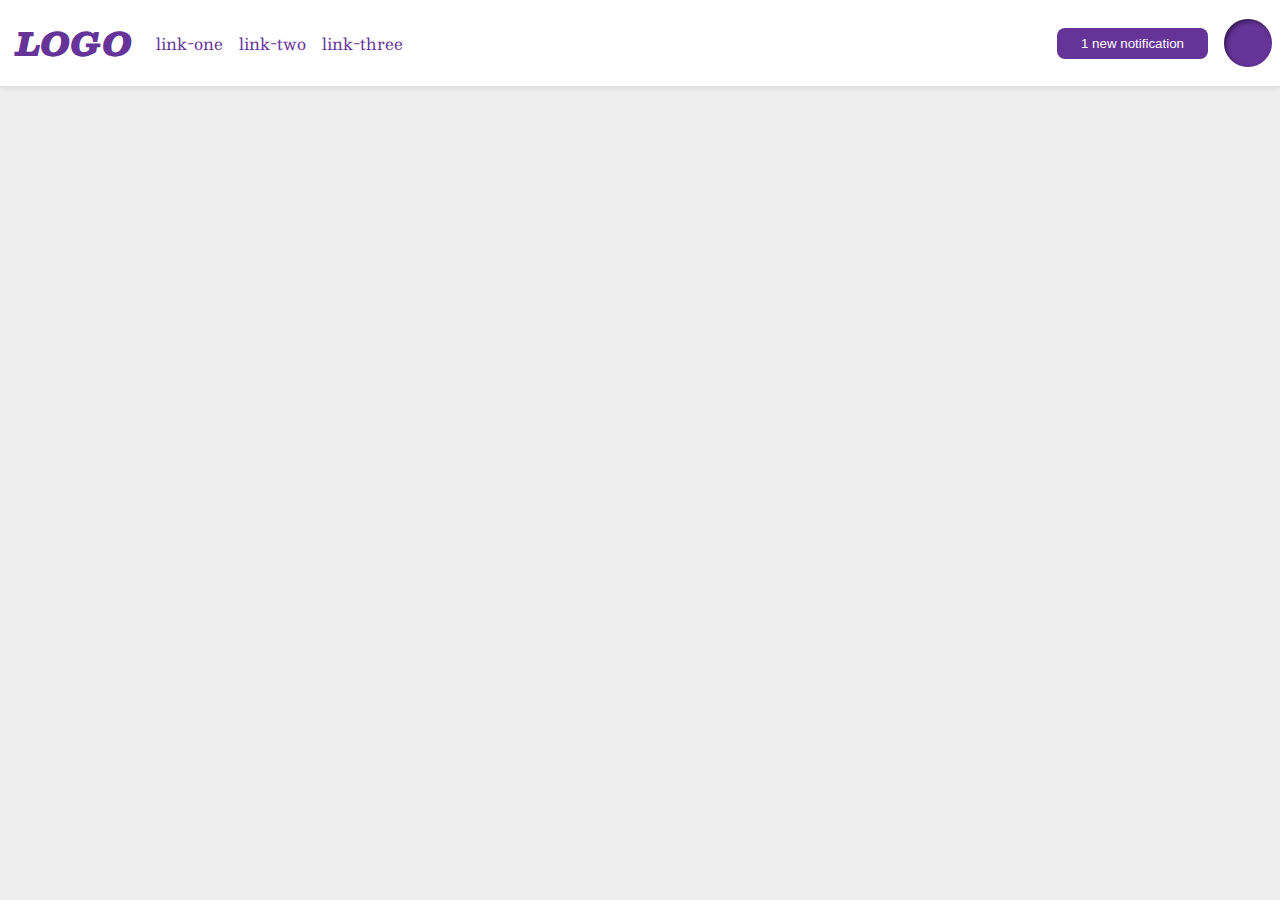
<file: flex/03-flex-header-2/index.html>
<!DOCTYPE html>
<html lang="en">
  <head>
    <meta charset="UTF-8">
    <meta http-equiv="X-UA-Compatible" content="IE=edge">
    <meta name="viewport" content="width=device-width, initial-scale=1.0">
    <title>Flex Header 2</title>
    <link rel="stylesheet" href="style.css">
  </head>
  <body>
    <div class="header">
      <div class="left-side">
        <div class="logo">
          LOGO
        </div>
        <ul class="links">
          <li><a href="google.com">link-one</a></li>
          <li><a href="google.com">link-two</a></li>
          <li><a href="google.com">link-three</a></li>
        </ul>
      </div>
      <div class="right-side">
        <button class="notifications">
          1 new notification
        </button>
        <div class="profile-image"></div>
      </div>
    </div>
  </body>
</html>
</file>
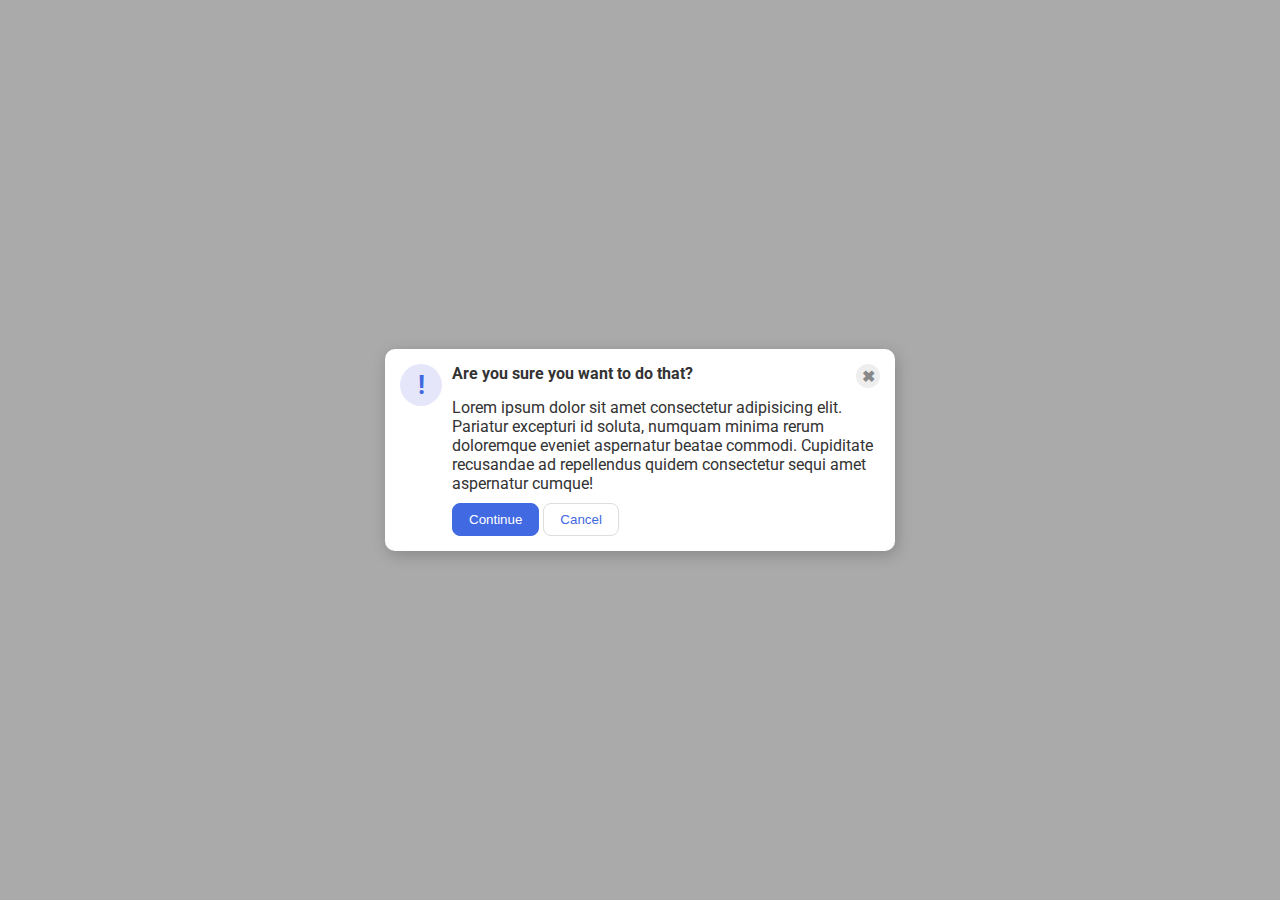
<file: flex/05-flex-modal/index.html>
<!DOCTYPE html>
<html lang="en">
  <head>
    <meta charset="UTF-8">
    <meta http-equiv="X-UA-Compatible" content="IE=edge">
    <meta name="viewport" content="width=device-width, initial-scale=1.0">
    <link rel="stylesheet" href="style.css">
    <title>Modal</title>
  </head>
  <body>
    <div class="modal">
      <div class="left">
        <div class="icon">!</div>
      </div>
      <div class="right">
        <div class="top">
          <div class="header">Are you sure you want to do that?</div>
          <div class="close-button">✖</div>
        </div>
        <div class="text">Lorem ipsum dolor sit amet consectetur adipisicing elit. Pariatur excepturi id soluta, numquam minima rerum doloremque eveniet aspernatur beatae commodi. Cupiditate recusandae ad repellendus quidem consectetur sequi amet aspernatur cumque!</div>
        <div class="buttons">
          <button class="continue">Continue</button>
          <button class="cancel">Cancel</button>
        </div>
      </div>
    </div>
  </body>
</html>
</file>
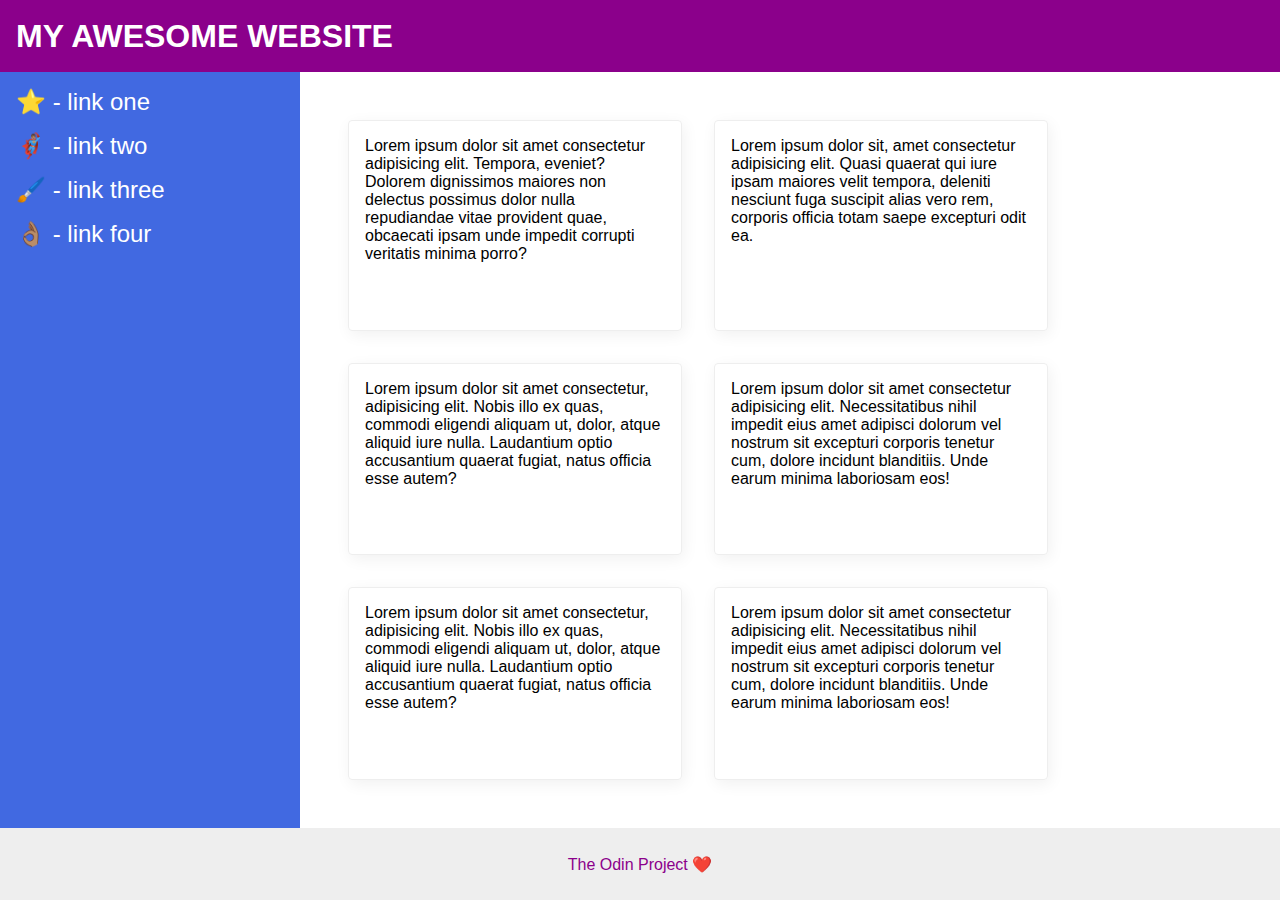
<file: flex/07-flex-layout-2/index.html>
<!DOCTYPE html>
<html lang="en">
  <head>
    <meta charset="UTF-8">
    <meta http-equiv="X-UA-Compatible" content="IE=edge">
    <meta name="viewport" content="width=device-width, initial-scale=1.0">
    <title>The Holy Grail</title>
    <link rel="stylesheet" href="style.css">
  </head>
  <body>
    <div class="header">
      MY AWESOME WEBSITE
    </div>
    
    <div class="middle">
      <div class="sidebar">
        <ul>
          <li><a href="#">⭐ - link one</a></li>
          <li><a href="#">🦸🏽‍♂️ - link two</a></li>
          <li><a href="#">🖌️ - link three</a></li>
          <li><a href="#">👌🏽 - link four</a></li>
        </ul>
      </div>
      
      <div class="card-set">
        <div class="card">Lorem ipsum dolor sit amet consectetur adipisicing elit. Tempora, eveniet? Dolorem dignissimos maiores non delectus possimus dolor nulla repudiandae vitae provident quae, obcaecati ipsam unde impedit corrupti veritatis minima porro?</div>
        <div class="card">Lorem ipsum dolor sit, amet consectetur adipisicing elit. Quasi quaerat qui iure ipsam maiores velit tempora, deleniti nesciunt fuga suscipit alias vero rem, corporis officia totam saepe excepturi odit ea.</div>
        <div class="card">Lorem ipsum dolor sit amet consectetur, adipisicing elit. Nobis illo ex quas, commodi eligendi aliquam ut, dolor, atque aliquid iure nulla. Laudantium optio accusantium quaerat fugiat, natus officia esse autem?</div>
        <div class="card">Lorem ipsum dolor sit amet consectetur adipisicing elit. Necessitatibus nihil impedit eius amet adipisci dolorum vel nostrum sit excepturi corporis tenetur cum, dolore incidunt blanditiis. Unde earum minima laboriosam eos!</div>
        <div class="card">Lorem ipsum dolor sit amet consectetur, adipisicing elit. Nobis illo ex quas, commodi eligendi aliquam ut, dolor, atque aliquid iure nulla. Laudantium optio accusantium quaerat fugiat, natus officia esse autem?</div>
        <div class="card">Lorem ipsum dolor sit amet consectetur adipisicing elit. Necessitatibus nihil impedit eius amet adipisci dolorum vel nostrum sit excepturi corporis tenetur cum, dolore incidunt blanditiis. Unde earum minima laboriosam eos!</div>
      </div>

    </div>
    
    <div class="footer">
      The Odin Project ❤️
    </div>
  </body>
</html>
</file>
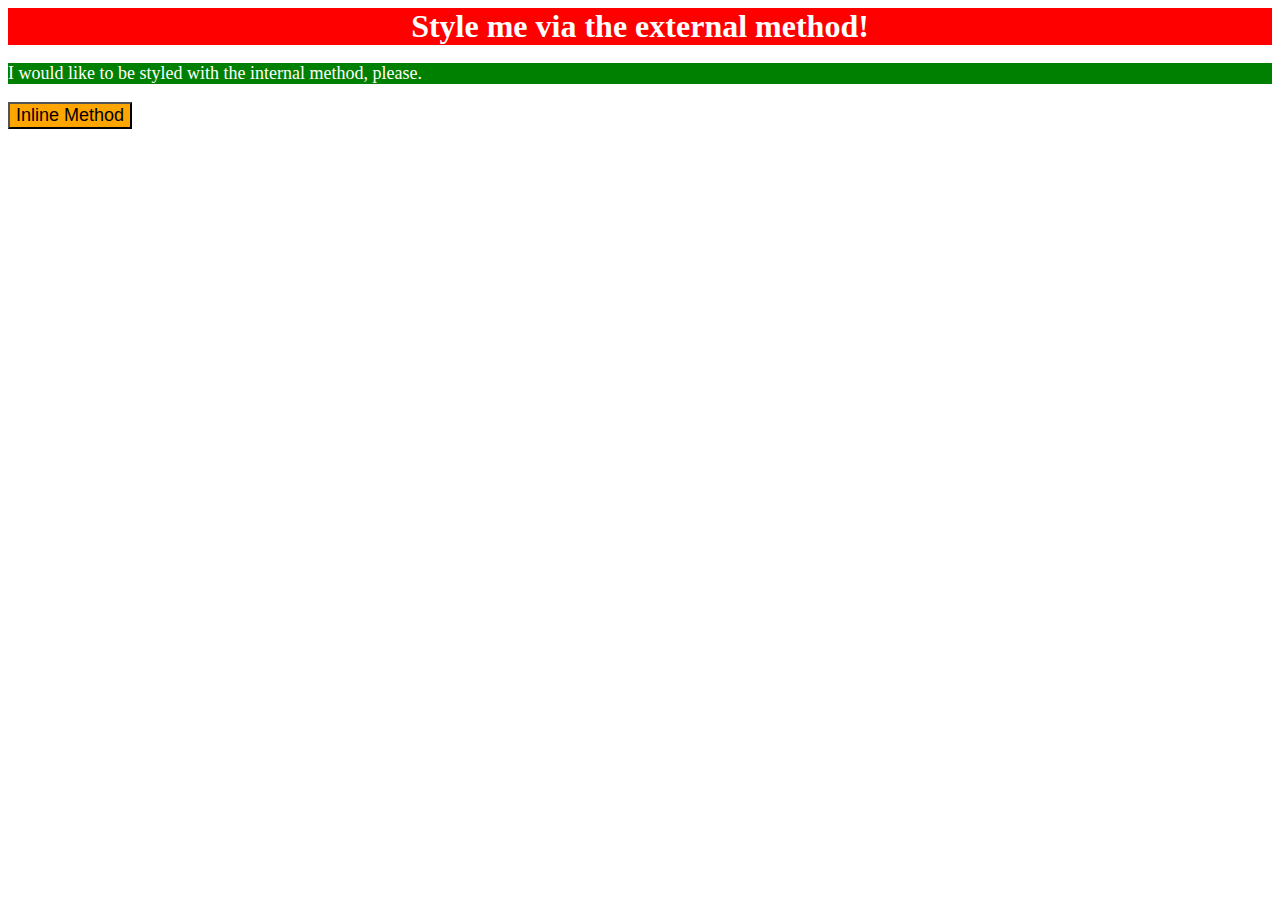
<file: foundations/01-css-methods/index.html>
<!DOCTYPE html>
<html lang="en">
  <head>
    <meta charset="UTF-8">
    <meta http-equiv="X-UA-Compatible" content="IE=edge">
    <link rel="stylesheet" href="styles.css">
    <meta name="viewport" content="width=device-width, initial-scale=1.0">

    <style>
      p {
        color: white;
        background-color: green;
        font-size: 18px;
      }
    </style>

    <title>Methods for Adding CSS</title>
  </head>
  
  <body>
    <div>Style me via the external method!</div>
    <p>I would like to be styled with the internal method, please.</p>
    <button style="background-color: orange; font-size: 18px;">Inline Method</button>
  </body>
</html>
</file>
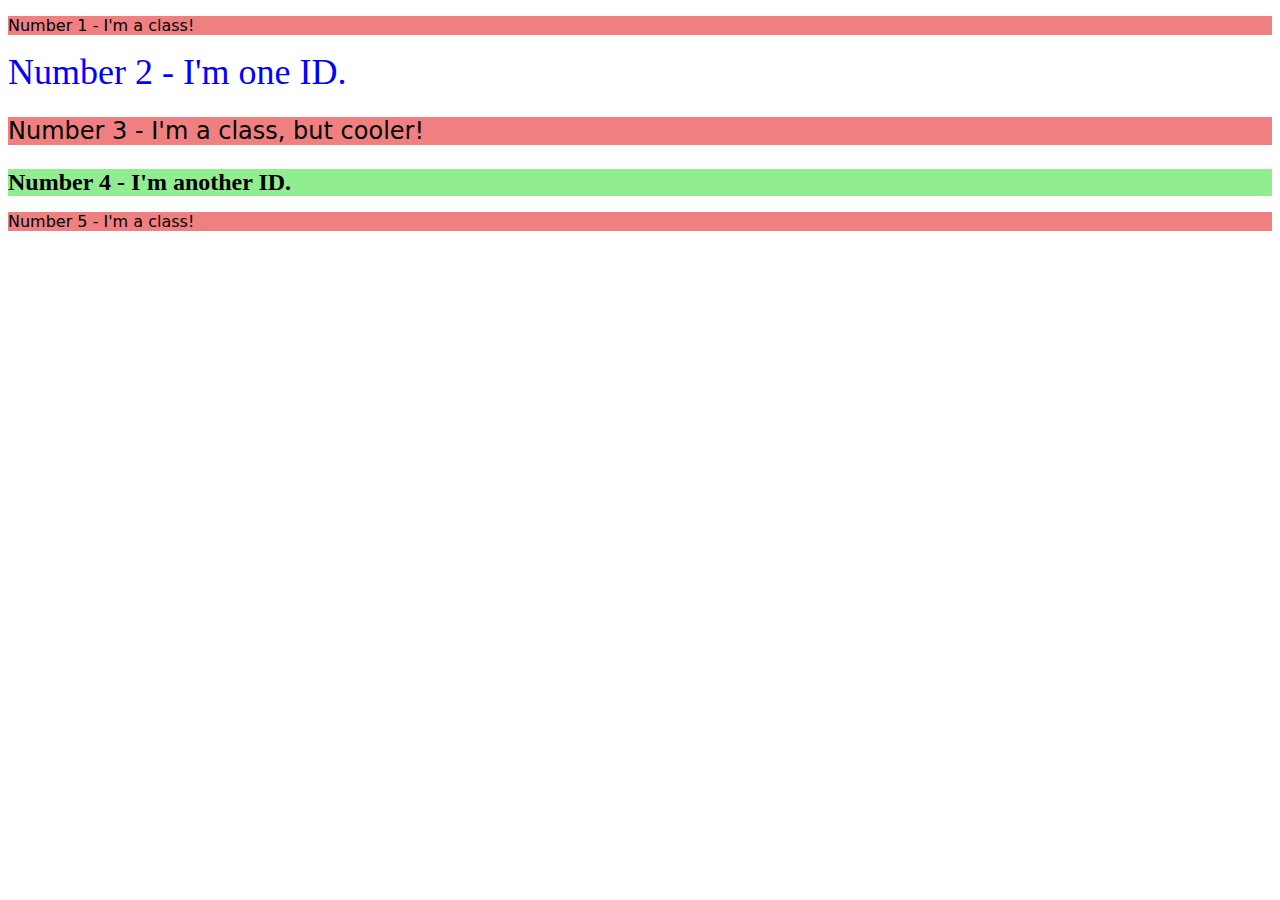
<file: foundations/02-class-id-selectors/index.html>
<!DOCTYPE html>
<html lang="en">
  <head>
    <meta charset="UTF-8">
    <meta http-equiv="X-UA-Compatible" content="IE=edge">
    <meta name="viewport" content="width=device-width, initial-scale=1.0">
    <title>Class and ID Selectors</title>
    <link rel="stylesheet" href="style.css">
  </head>
  <body>
    <p class="odd">Number 1 - I'm a class!</p>
    <div id="second">Number 2 - I'm one ID.</div>
    <p class="odd changeFont">Number 3 - I'm a class, but cooler!</p>
    <div id="fourth">Number 4 - I'm another ID.</div>
    <p class="odd">Number 5 - I'm a class!</p>
  </body>
</html>
</file>
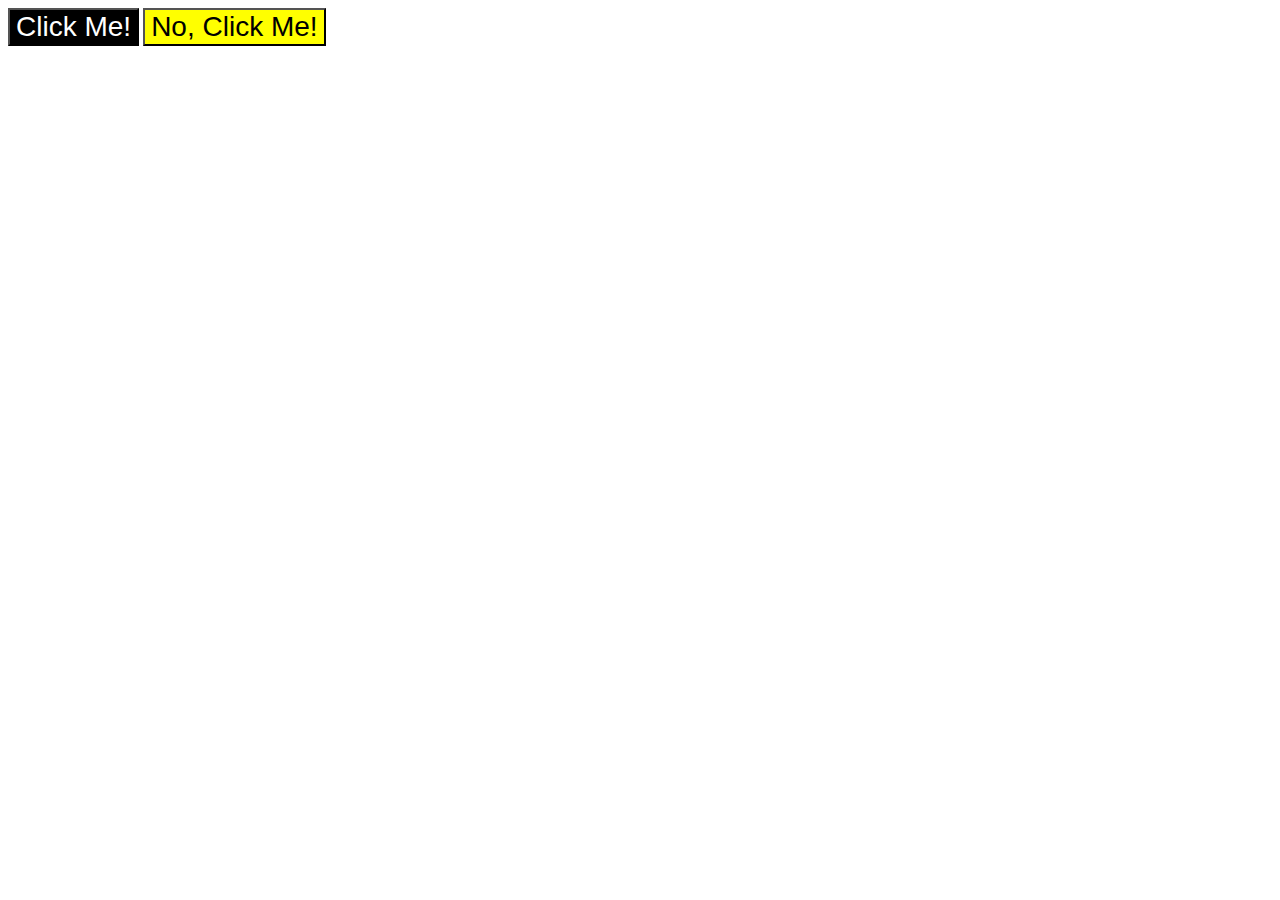
<file: foundations/03-grouping-selectors/index.html>
<!DOCTYPE html>
<html lang="en">
  <head>
    <meta charset="UTF-8">
    <meta http-equiv="X-UA-Compatible" content="IE=edge">
    <meta name="viewport" content="width=device-width, initial-scale=1.0">
    <title>Grouping Selectors</title>
    <link rel="stylesheet" href="style.css">
  </head>
  <body>
    <button class="first">Click Me!</button>
    <button class="second">No, Click Me!</button>
  </body>
</html>
</file>
<file: flex/03-flex-header-2/style.css>
/* this is some magical font-importing.  
you'll learn about it later. */
@import url('https://fonts.googleapis.com/css2?family=Besley:ital,wght@0,400;1,900&display=swap');

body {
  margin: 0;
  background: #eee;
  font-family: Besley, serif;
}

.header {
  background: white;
  border-bottom: 1px solid #ddd;
  box-shadow: 0 0 8px rgba(0,0,0,.1);
  display: flex;
  justify-content: space-between;
  align-items: center;
  padding: 8px;
}

.profile-image {
  background: rebeccapurple;
  box-shadow: inset 2px 2px 4px rgba(0,0,0,.5);
  border-radius: 50%;
  width: 48px;
  height: 48px;
}

.logo {
  color: rebeccapurple;
  font-size: 32px;
  font-weight: 900;
  font-style: italic;
  padding: 8px;
}

button {
  border: none;
  border-radius: 8px;
  background: rebeccapurple;
  color: white;
  padding: 8px 24px;
}

a {
  /* this removes the line under our links */
  text-decoration: none;
  color: rebeccapurple;
}

ul {
  list-style-type: none;
  display: flex;
  flex-direction: row;
  margin: 0px;
  padding: 0px;
  gap: 16px;
}

.left-side, .right-side {
  display: flex;
  flex-direction: row;
  gap: 16px;
  align-items: center;
}
</file>
<file: flex/05-flex-modal/style.css>
@import url('https://fonts.googleapis.com/css2?family=Roboto:wght@400;700&display=swap');

html, body {
  height: 100%;
}

body {
  font-family: Roboto, sans-serif;
  margin: 0;
  background: #aaa;
  color: #333;
  /* I'll give you this one for free lol */
  display: flex;
  align-items: center;
  justify-content: center;
}

.modal {
  display: flex;
  background: white;
  width: 480px;
  border-radius: 10px;
  box-shadow: 2px 4px 16px rgba(0,0,0,.2);
  justify-content: space-around;
  padding: 15px;
  gap: 10px;
}

.icon {
  color: royalblue;
  font-size: 26px;
  font-weight: 700;
  background: lavender;
  width: 42px;
  height: 42px;
  border-radius: 50%;
  display: flex;
  align-items: center;
  justify-content: center;
}

.close-button {
  background: #eee;
  border-radius: 50%;
  color: #888;
  font-weight: 400;
  font-size: 16px;
  height: 24px;
  width: 24px;
  display: flex;
  align-items: center;
  justify-content: center;
}

button {
  padding: 8px 16px;
  border-radius: 8px;
}

button.continue {
  background: royalblue;
  border: 1px solid royalblue;
  color: white;
}

button.cancel {
  background: white;
  border: 1px solid #ddd;
  color: royalblue;
}

.top {
  display: flex;
  justify-content: space-between;
}

.header, .close-button{
  font-weight: bold;
}

.right {
  display: flex;
  flex-direction: column;
  gap: 10px;
}
</file>
<file: flex/07-flex-layout-2/style.css>
body {
  font-family: -apple-system, BlinkMacSystemFont, 'Segoe UI', Roboto, Oxygen, Ubuntu, Cantarell, 'Open Sans', 'Helvetica Neue', sans-serif;
  margin: 0;
  min-height: 100vh;
  display: flex;
  flex-direction: column;
  
}

ul {
  list-style: none;
  padding: 0;
  margin: 0;
  font-size: 24px;
}

li {
  padding-bottom: 16px;
}

a {
  text-decoration: none;
  color: white;
}

.header {
  height: 72px;
  background: darkmagenta;
  color: white;
  display: flex;
  align-items: center;
  padding-left: 16px;
  font-weight: 900;
  font-size: 32px;
}

.footer {
  height: 72px;
  background: #eee;
  color: darkmagenta;
  display: flex;
  justify-content: center;
  align-items: center;
}

.sidebar {
  width: 300px;
  background: royalblue;
  box-sizing: border-box;
  flex-shrink: 0;
  padding: 16px;
}

.card {
  border: 1px solid #eee;
  box-shadow: 2px 4px 16px rgba(0,0,0,.06);
  border-radius: 4px;
  padding: 16px;
  margin: 16px;
  width: 300px;
}

.middle {
  display: flex;
  flex: 1;
}

.card-set {
  display: flex;
  flex-wrap: wrap;
  padding: 32px;
}
</file>
<file: foundations/01-css-methods/styles.css>
div {
    color: white;
    background-color: red;
    font-size: 32px;
    font-weight: bold;
    text-align: center;
}
</file>
<file: foundations/02-class-id-selectors/style.css>
.odd {
    background-color: lightcoral;
    font-family: Verdana, 'DejaVu Sans', sans-serif;
}

#second {
    color: blue;
    font-size: 36px;
}

.changeFont {
    font-size: 24px;
}

#fourth {
    background-color: lightgreen;
    font-size: 24px;
    font-weight: bold;
}
</file>
<file: foundations/03-grouping-selectors/style.css>
.first {
    background-color: black;
    color: white;
}

.second {
    background-color: yellow;
}

.first,
.second {
    font-size: 28px;
    font: Helvetica, "Times New Roman", sans-serif;
}
</file>
